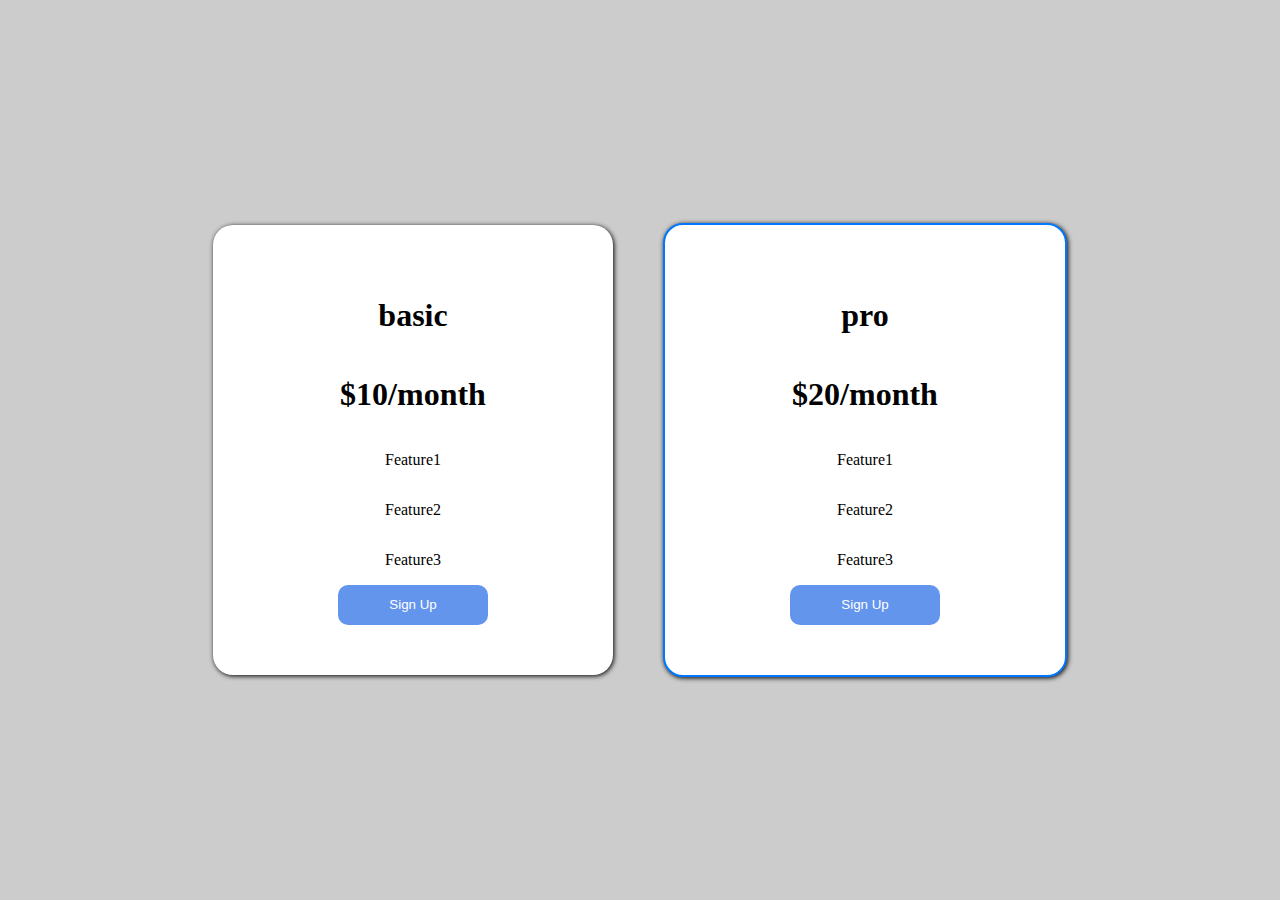
<file: Q01/index.html>
<!DOCTYPE html>
<html lang="en">
<head>
  <meta charset="UTF-8">
  <meta name="viewport" content="width=device-width, initial-scale=1.0">
  <title>Q1</title>
  <link rel="stylesheet" href="style.css">
</head>
<body>
  <div>
    <h1>basic</h1>
    <h1>$10/month</h1>
    <p>Feature1</p>
    <p>Feature2</p>
    <p>Feature3</p>
    <button>Sign Up</button>
  </div>

  <div class="pro">
    <h1>pro</h1>
    <h1>$20/month</h1>
    <p>Feature1</p>
    <p>Feature2</p>
    <p>Feature3</p>
    <button>Sign Up</button>
  </div>
</body>
</html>
</file>
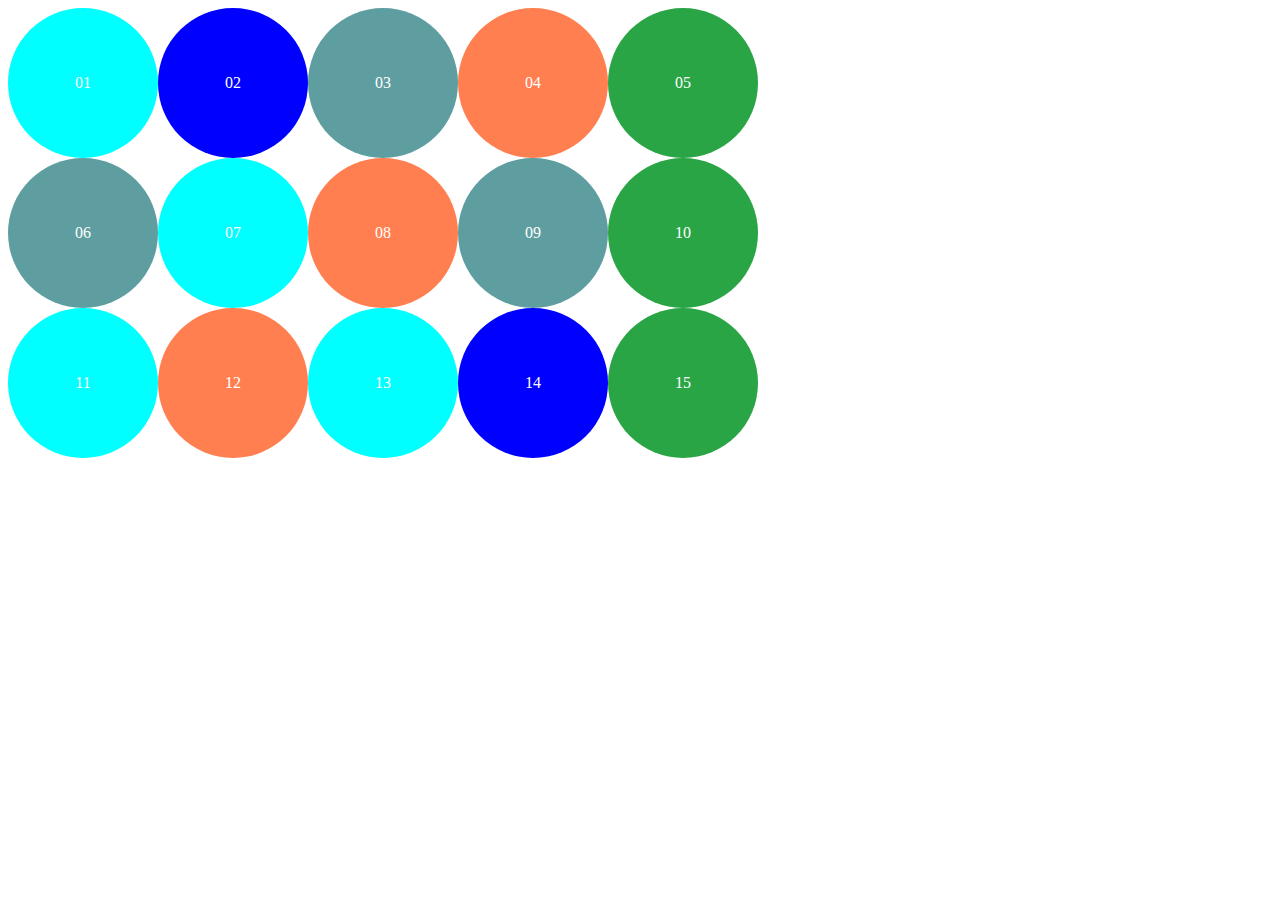
<file: Q02/index.html>
<!DOCTYPE html>
<html lang="en">
<head>
  <meta charset="UTF-8">
  <meta name="viewport" content="width=device-width, initial-scale=1.0">
  <title>Q2</title>
  <link rel="stylesheet" href="style.css">
</head>
<body>
  <div>01</div>
  <div>02</div>
  <div>03</div>
  <div>04</div>
  <div>05</div>
  <div>06</div>
  <div>07</div>
  <div>08</div>
  <div>09</div>
  <div>10</div>
  <div>11</div>
  <div>12</div>
  <div>13</div>
  <div>14</div>
  <div>15</div>
</body>
</html>
</file>
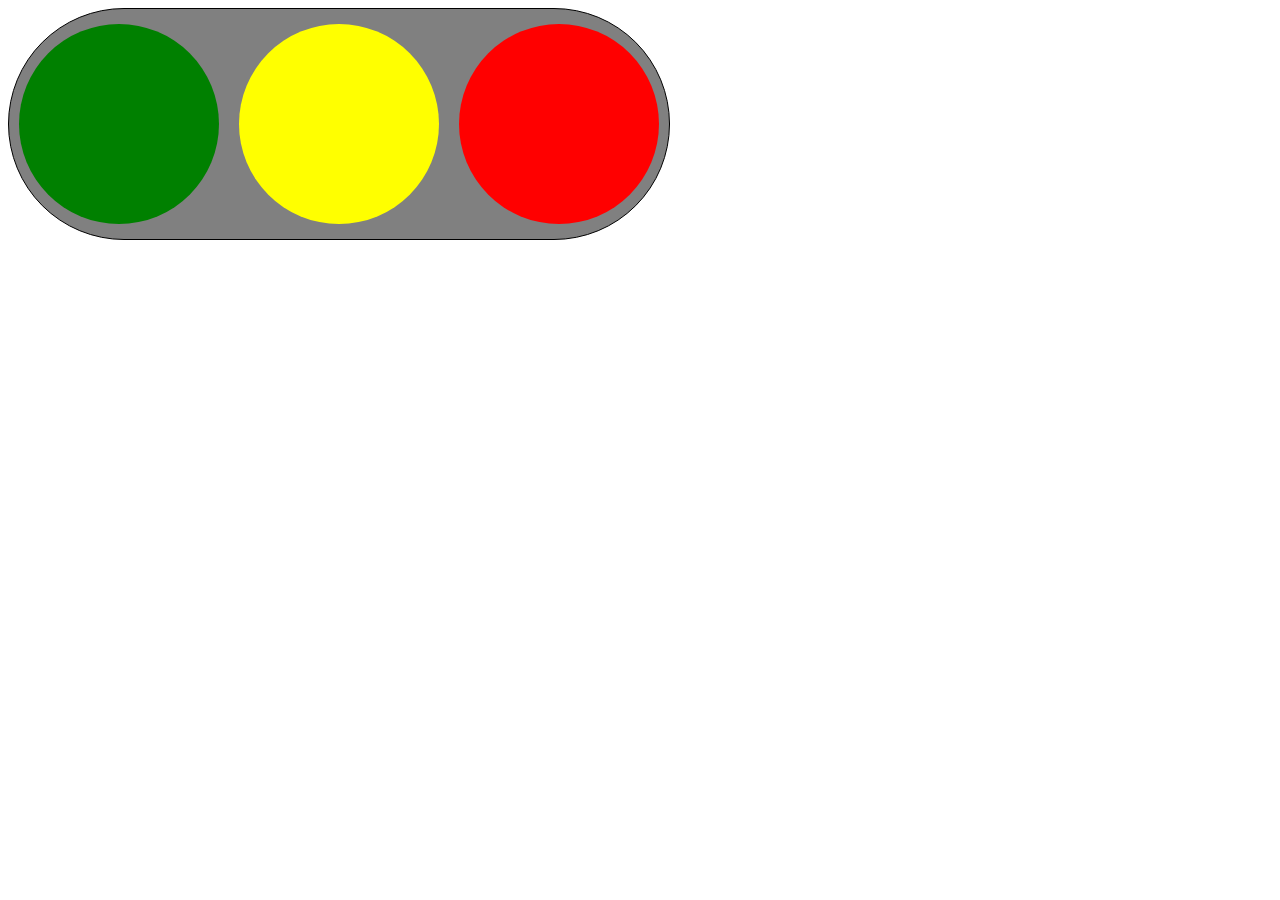
<file: Q03/index.html>
<!DOCTYPE html>
<html lang="en">
<head>
  <meta charset="UTF-8">
  <meta name="viewport" content="width=device-width, initial-scale=1.0">
  <title>Q3</title>
  <link rel="stylesheet" href="style.css">
</head>
<body>
  <div class="traffic-light">
    <div class="light red"></div>
    <div class="light yellow"></div>
    <div class="light green"></div>
  </div>
</body>
</html>
</file>
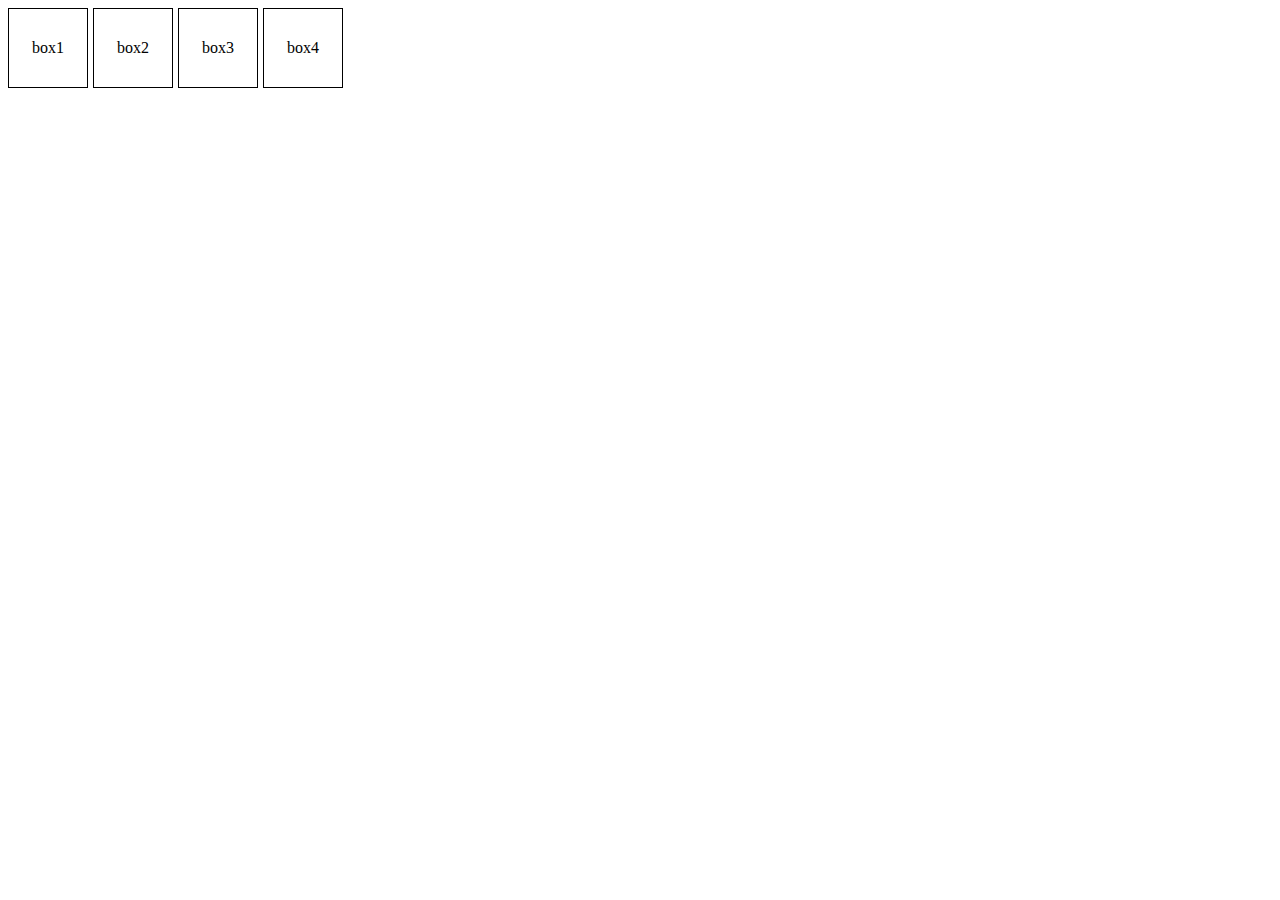
<file: Q05/index.html>
<!DOCTYPE html>
<html lang="en">
<head>
  <meta charset="UTF-8">
  <meta name="viewport" content="width=device-width, initial-scale=1.0">
  <title>Q5</title>
  <link rel="stylesheet" href="style.css">
</head>
<body>
  <div>box1</div>
  <div>box2</div>
  <div>box3</div>
  <div>box4</div>
</body>
</html>
</file>
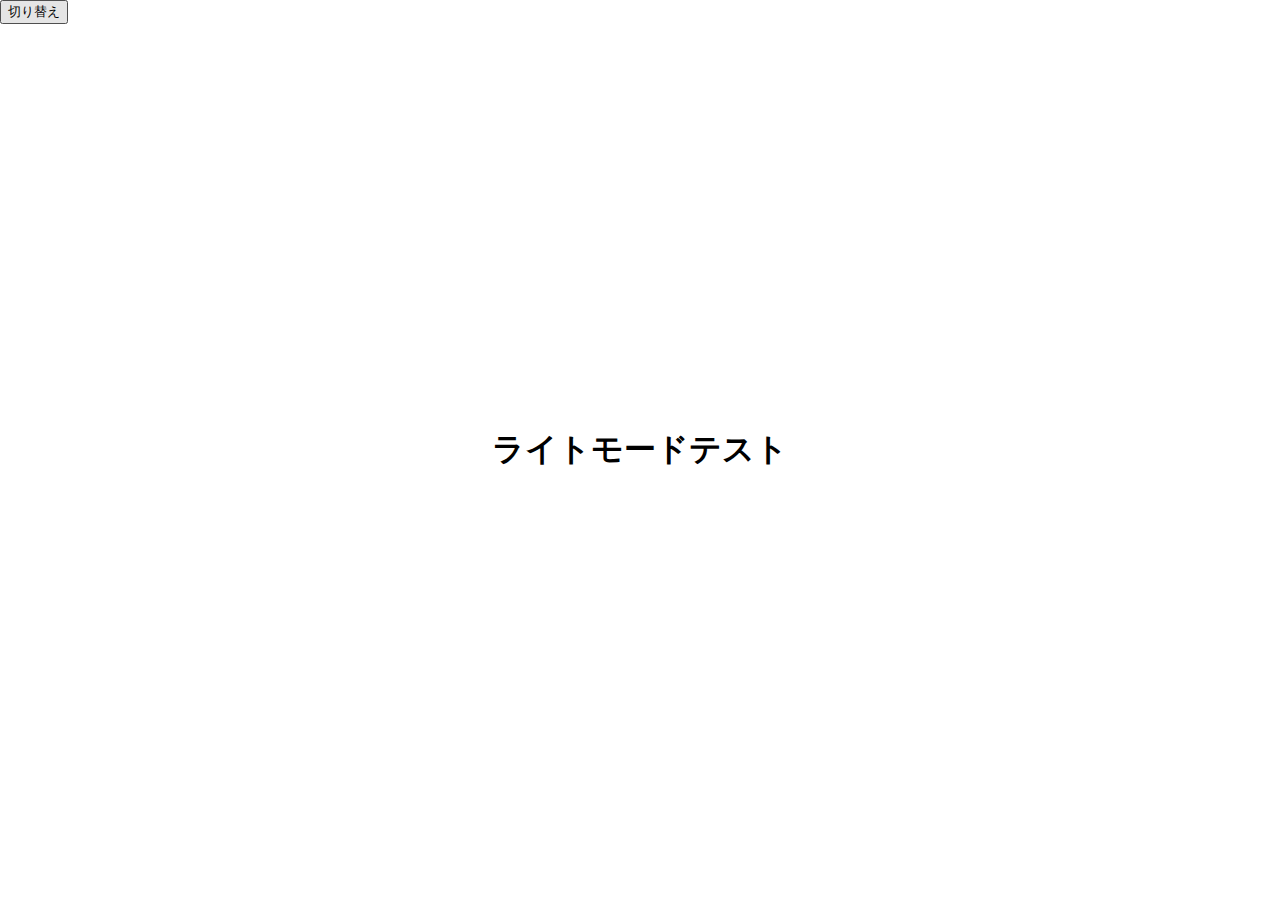
<file: Q06/index.html>
<!DOCTYPE html>
<html lang="en">
<head>
  <meta charset="UTF-8">
  <meta name="viewport" content="width=device-width, initial-scale=1.0">
  <title>Q6</title>
  <link rel="stylesheet" href="style.css">
</head>
<body>
  <div id="light">
    <h1>ライトモードテスト</h1>
  </div>
  <div id="night" style="display:none">
    <h1>ナイトモードテスト</h1>
  </div>
  <button onclick="change()">切り替え</button>
  <script src="script.js"></script>
</body>
</html>
</file>
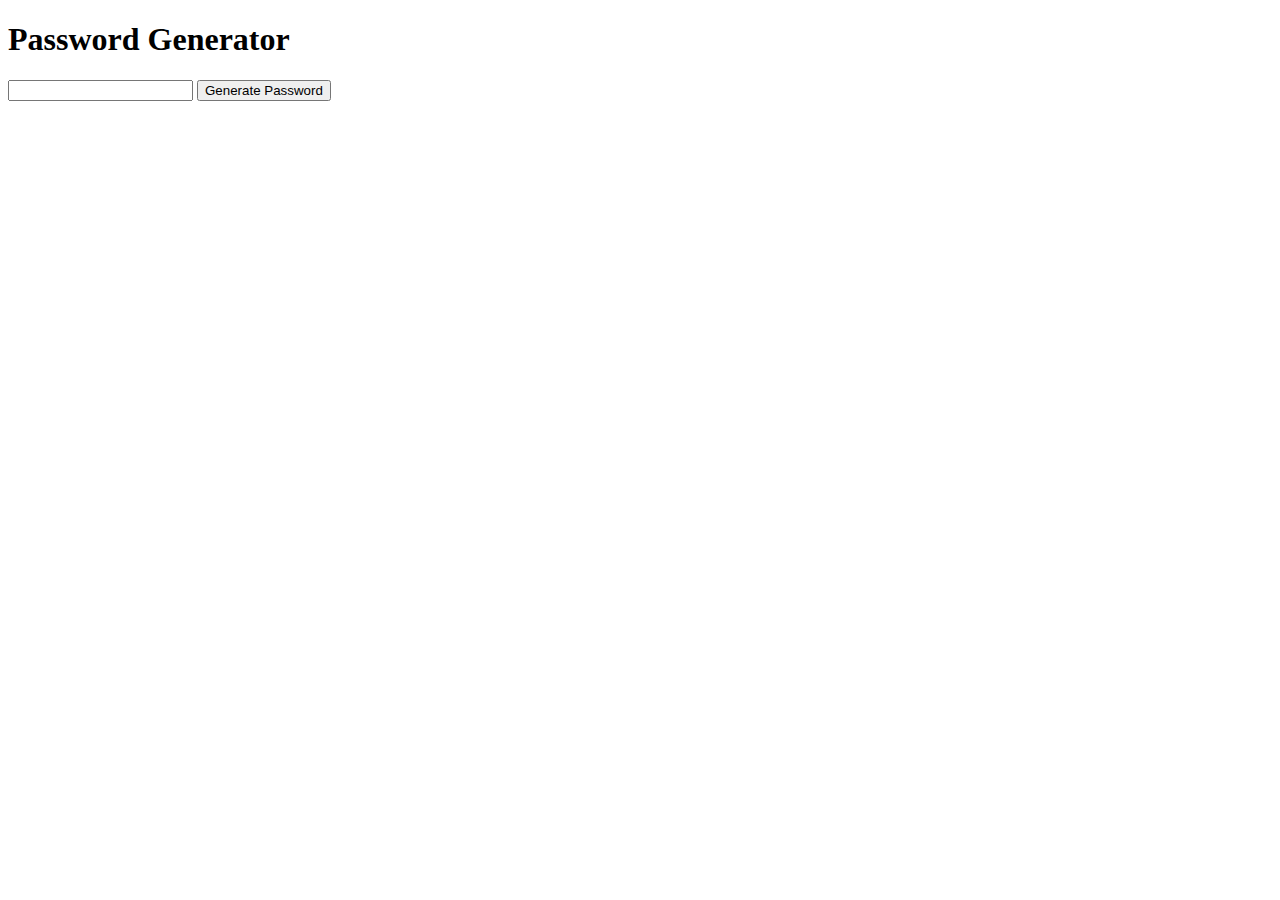
<file: Q07/index.html>
<!DOCTYPE html>
<html lang="en">
<head>
  <meta charset="UTF-8">
  <meta name="viewport" content="width=device-width, initial-scale=1.0">
  <title>Q7</title>
  <link rel="stylesheet" href="style.css">
</head>
<body>
  <div>
    <h1>Password Generator</h1>
    <input type="text">
    <button onclick="gen()">Generate Password</button>
  </div>
  <script src="script.js"></script>
</body>
</html>
</file>
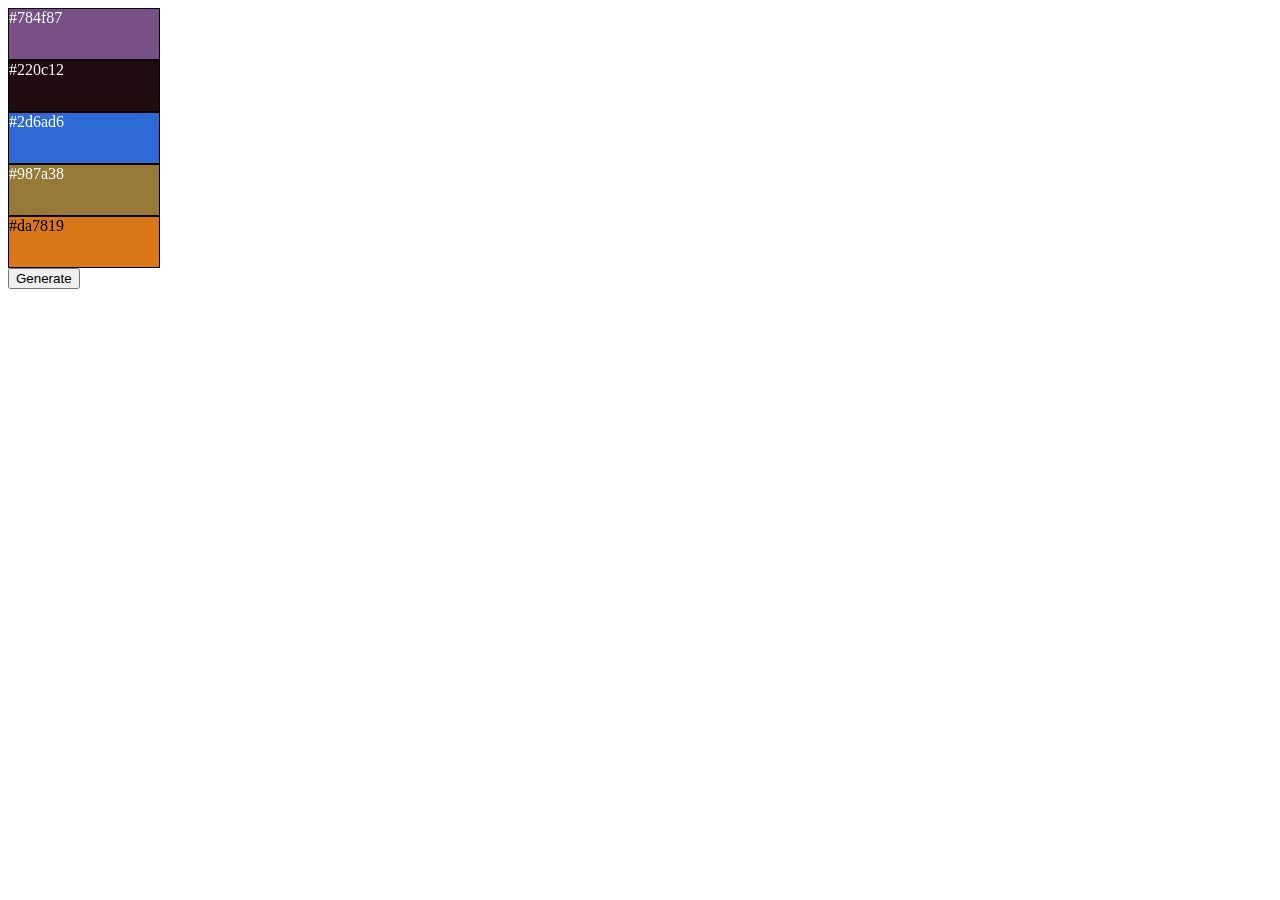
<file: Q08/index.html>
<!DOCTYPE html>
<html lang="en">
<head>
  <meta charset="UTF-8">
  <meta name="viewport" content="width=device-width, initial-scale=1.0">
  <title>Q8</title>
  <link rel="stylesheet" href="style.css">
</head>
<body>
  <div class="palette">
    <!-- 以下5つのdivにそれぞれランダムに背景色を設定 -->
    <!-- 背景色のカラーコード(RGB, HEX etc...)を文字として表示 -->
    <!-- 文字色は背景色に応じて見やすい色に設定 -->
    <div class="color"></div>
    <div class="color"></div>
    <div class="color"></div>
    <div class="color"></div>
    <div class="color"></div>
  </div>
  <button type="button" onclick="gen()">Generate</button>
  <script src="script.js"></script>
</body>
</html>
</file>
<file: Q01/style.css>
body {
    display: flex;
    justify-content: center;
    align-items: center;
    gap:50px;
    margin: 0;
    width: 100vw;
    height: 100vh;
    background-color: rgba(128, 128, 128, 0.405);
}

div {
    background-color:#FFF;
    border-radius: 20px;
    box-shadow: 1px 1px 5px #000;
    width: 300px;
    height: auto;
    display: flex;
    flex-direction: column;
    justify-content: center;
    align-items: center;
    padding: 50px;
}

.pro {
    border: rgb(0, 119, 255) 2px solid;
}

button { /* hoverつける */
    background-color: cornflowerblue;
    width: 150px;
    height: 40px;
    border-radius: 10px;
    border: none;
    color: #fff;
}
</file>
<file: Q02/style.css>
/* nth-child */
/* grid-rayout */

body {
    display: grid;
    grid-template-columns: repeat(5 ,150px);
    grid-template-rows: repeat(3, 150px);
}

div {
    width: 150px;
    height: 150px;
    background-color: aqua;
    border-radius: 75px;
    display: flex;
    justify-content: center;
    align-items: center;
    color: #fff
}

div:nth-child(2n) {
    background-color: blue;
}

div:nth-child(3n) {
    background-color: cadetblue;
}

div:nth-child(4n) {
    background-color: coral;
}

div:nth-child(5n) {
    background-color: rgb(42, 165, 69);
}
</file>
<file: Q03/style.css>
.traffic-light {
    width: 660px;
    height: 230px;
    display: flex;
    gap: 20px;
    align-items: center;
    justify-content: center;
    border: 1px #000 solid;
    border-radius: 660px;
    background-color: gray;
    flex-direction: row-reverse;
}

.light {
    width: 200px;
    height: 200px;
    border-radius: 200px;
}

.red {
    background-color: red;
    animation: r 8s infinite;
}

.yellow {
    background-color: yellow;
    animation: y 8s infinite;
}

.green {
    background-color: green;
    animation: g 8s infinite;
}

@keyframes g {
    0% {
        opacity: 1;
    }
    49.9% {
        opacity:1;
    }
    50% {
        opacity: 0.2;
    }
    100% {
        opacity: 0.2;
    }
}

@keyframes y {
    0% {
        opacity:0.2;
    }
    49.9% {
        opacity: 0.2;
    }
    50% {
        opacity: 1;
    }
    62.4% {
        opacity:1
    }
    62.5% {
        opacity: 0.2
    }
    100% {
        opacity: 0.2
    }
}

@keyframes r {
    0% {
        opacity: 0.2;
    }
    62.4% {
        opacity: 0.2
    }
    62.5% {
        opacity: 1
    }
    100% {
        opacity:1;
    }
}
</file>
<file: Q05/style.css>
div {
    width: 80px;
    height: 80px;
    display: flex;
    justify-content: center;
    align-items: center;
    border: 1px #000 solid;
}

div:active {
    background-color: yellow;
    border: 5px #000 solid;
}

body {
    display: flex;
    gap: 5px
}

* {
    box-sizing: border-box;
}
</file>
<file: Q06/style.css>
body {
    width: 100vw;
    height: 100vh;
    margin: 0;
}

div {
    width: 100%;
    height: 100%;
    display: flex;
    justify-content: center;
    align-items: center;
}

#light {
    background-color: #fff;
    color: #000;
}

#night {
    background-color: #000;
    color: #fff;
}

button {
    position: absolute;
    top: 0px;
    left: 0px;
}
</file>
<file: Q07/style.css>
/* https://blanktar.jp/blog/2020/11/css-automate-foreground-text-color */
</file>
<file: Q08/style.css>
.color {
    border:1px solid #000;
    width: 150px;
    height: 50px;
}

span {
    filter: invert(100%) grayscale(100%) contrast(100)
}
</file>
